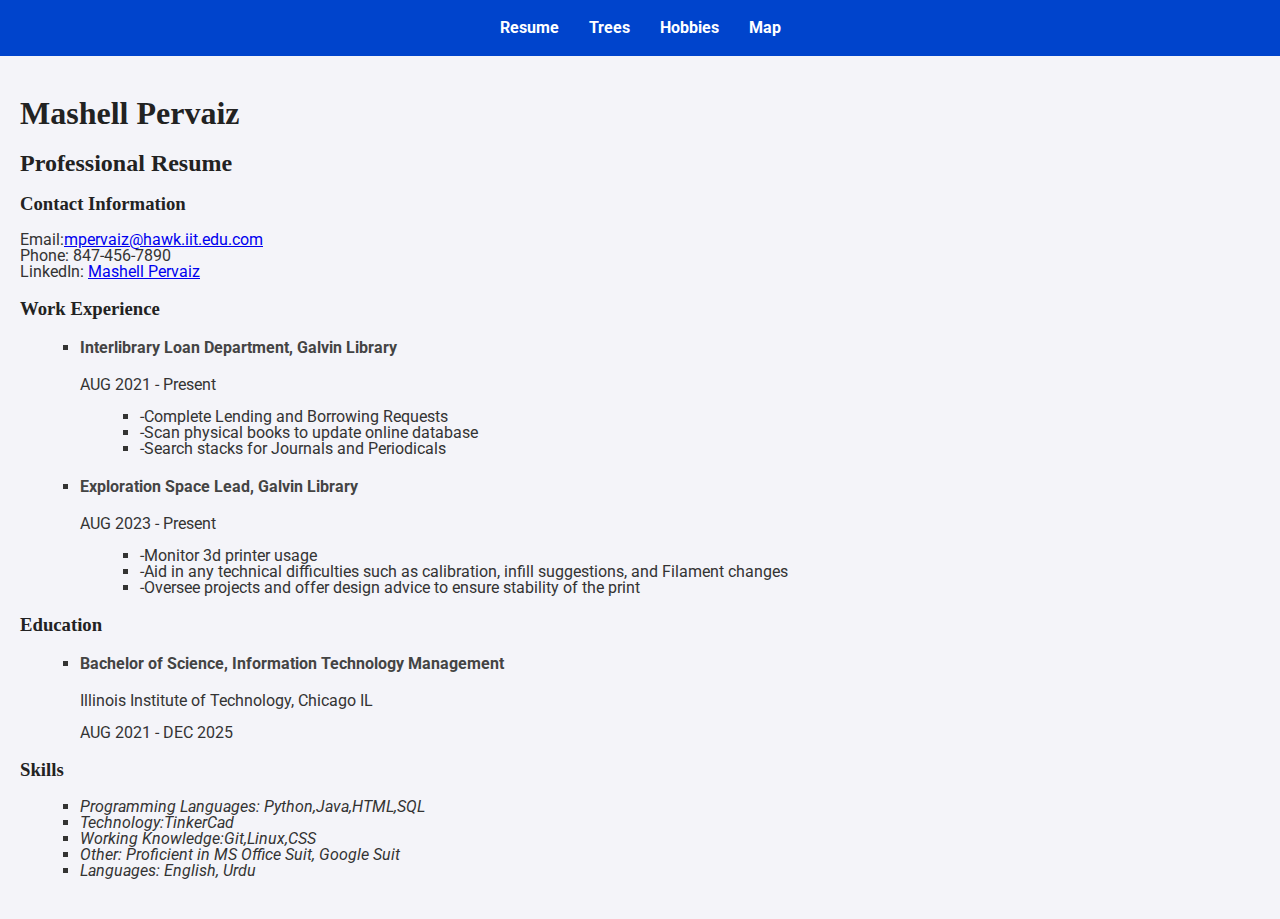
<file: index.html>
<!DOCTYPE html>
<html lang="en">
  <head>
    <meta charset="UTF-8">
	<title>Resume</title>
	<link rel="stylesheet" href="css/reset.css">
	<link rel="stylesheet" href="css/style.css">
	<link href="https://fonts.googleapis.com/css2?family=Roboto:wght@400;700&display=swap" rel="stylesheet">
	
  </head>
  
  <body>
    <header>
			<nav id="main-navbar">
				<ul>
          <li><a href="index.html">Resume</a></li>
          <li><a href="trees.html">Trees</a></li>
          <li><a href="hobbies.html">Hobbies</a></li>
					<li><a href="map.html">Map</a></li>
        </ul>
			</nav>
	</header>
	
	<main>
		<h1>Mashell Pervaiz</h1>
    <h2>Professional Resume</h2>
		
		<section id="contact">
    <h3>Contact Information</h3>
    <p>
      Email:<a href="mailto:mpervaiz@hawk.iit.edu.com">mpervaiz@hawk.iit.edu.com</a><br>
      Phone: 847-456-7890<br>
      LinkedIn: <a href="https://www.linkedin.com/in/mashell-pervaiz-321502235/" target="_blank">Mashell Pervaiz</a>
    </p>
	</section>
	
	<section id="work-experience">
	<h3>Work Experience</h3>
    <ul>
      <li>
        <h4>Interlibrary Loan Department, Galvin Library</h4>
        <p>AUG 2021 - Present</p>
				<ul>
					<li>-Complete Lending and Borrowing Requests</li>
					<li>-Scan physical books to update online database</li>
					<li>-Search stacks for Journals and Periodicals</li>
				</ul>
      </li>
      <li>
        <h4>Exploration Space Lead, Galvin Library</h4>
        <p>AUG 2023 - Present</p>
				<ul>
					<li>-Monitor 3d printer usage</li>
					<li>-Aid in any technical difficulties such as calibration, infill suggestions, and Filament changes</li>
					<li>-Oversee projects and offer design advice to ensure stability of the print</li>	
				</ul>
      </li>
    </ul>
	</section>
	
	<section id="education">
		<h3>Education</h3>
    <ul>
      <li>
        <h4>Bachelor of Science, Information Technology Management</h4>
        <p>Illinois Institute of Technology, Chicago IL</p>
        <p>AUG 2021 - DEC 2025</p>
      </li>
    </ul>
	</section>
	
	 <section id="skills">
		<h3>Skills</h3>
    <ul>
      <li>Programming Languages: Python,Java,HTML,SQL </li>
      <li>Technology:TinkerCad</li>
      <li>Working Knowledge:Git,Linux,CSS</li>
			<li>Other: Proficient in MS Office Suit, Google Suit</li>
			<li>Languages: English, Urdu</li>
    </ul>
	</section>
</main>
 </body>
</html>
</file>
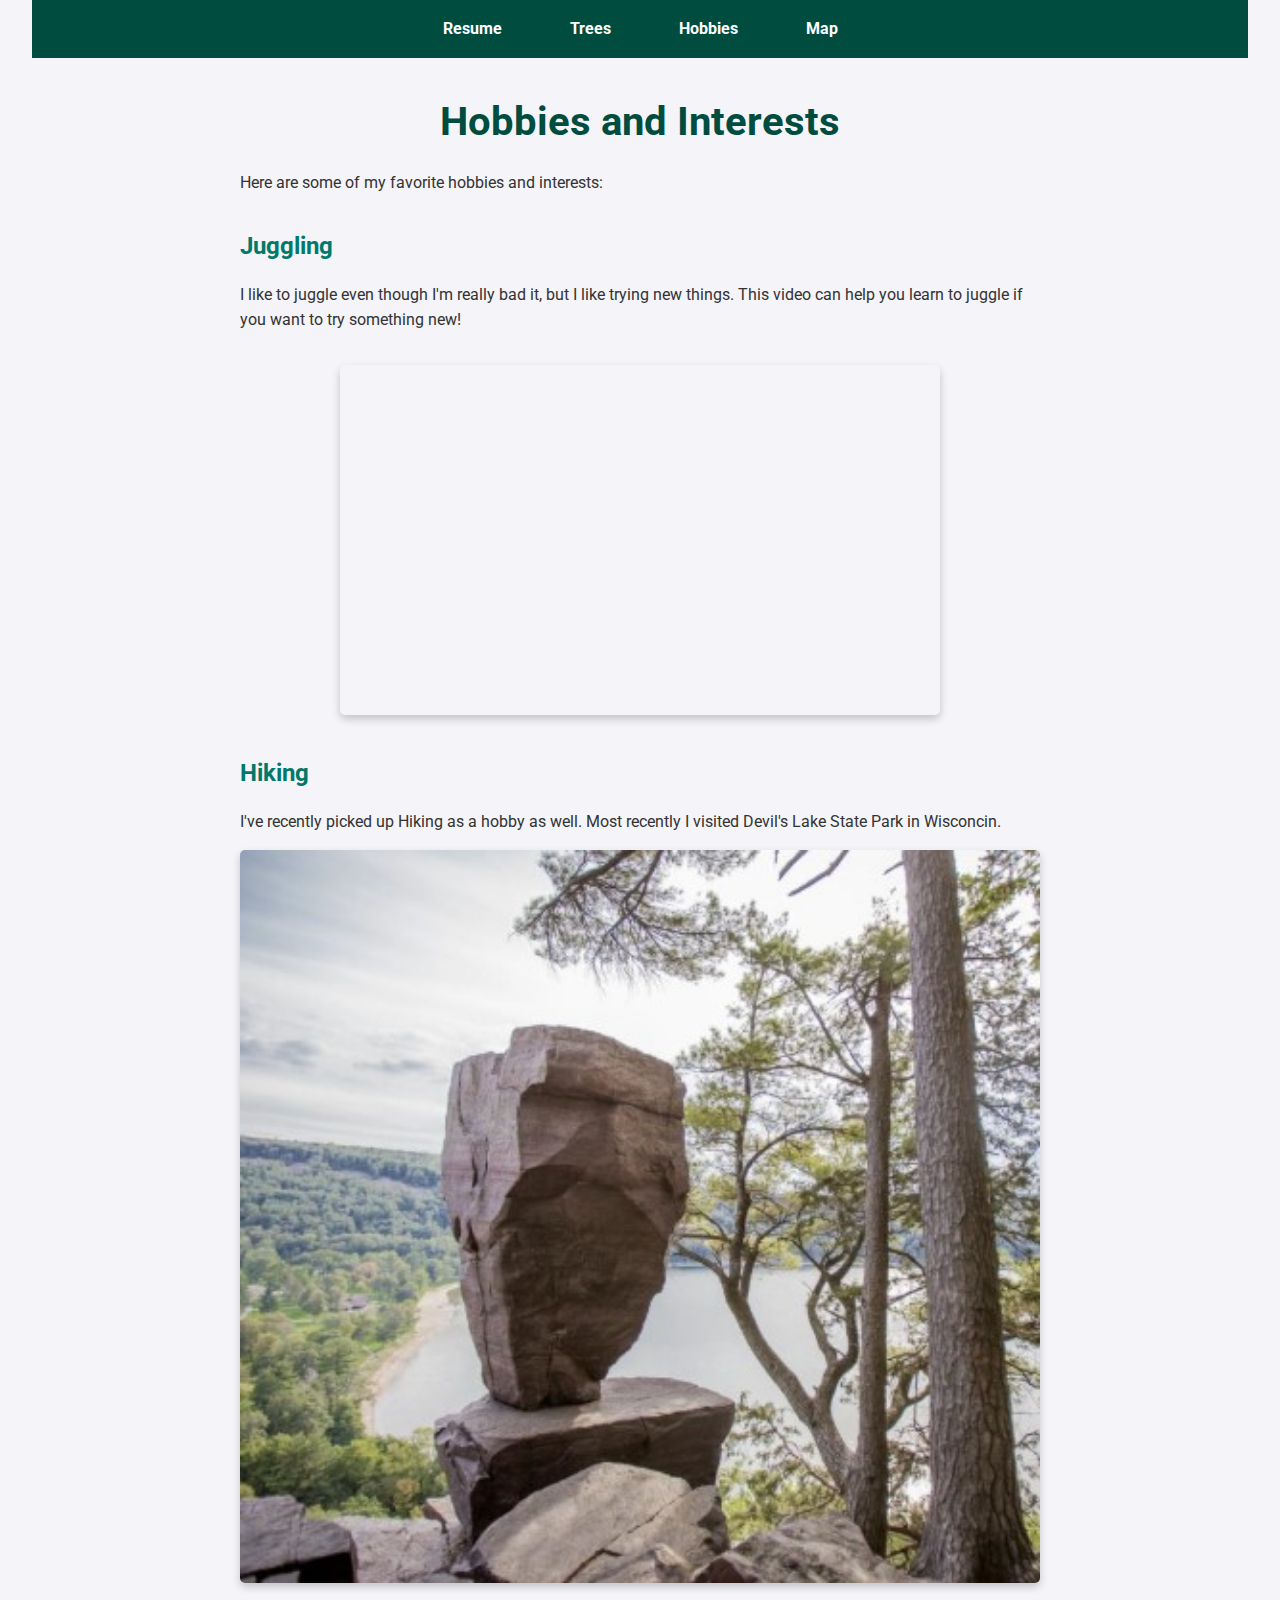
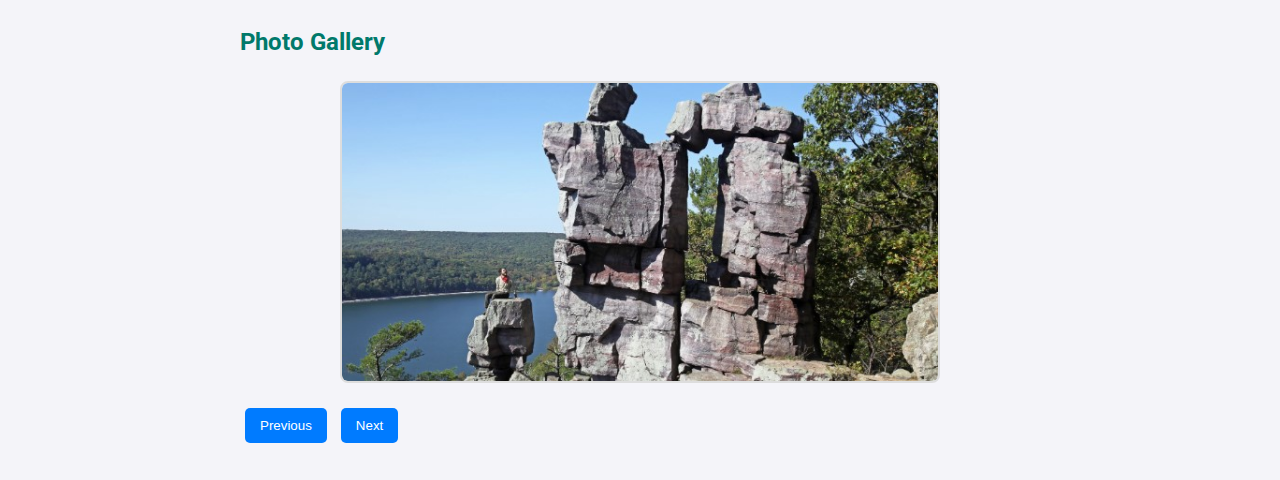
<file: hobbies.html>
<!DOCTYPE html>
<html lang="en">
  <head>
    <meta charset="UTF-8">
		<meta name="viewport" content="width=device-width, initial-scale=1.0"> <!--makes it a mobile friendly page -->
		<title>Hobbies</title>
		<link rel="stylesheet" href="css/reset.css">
		<link rel="stylesheet" href="css/hobbies.css">
		<link rel="stylesheet" href="css/slider.css">
		
		<script src="js/slider.js" defer></script>    <!-- JavaScript connection -->
		<link href="https://fonts.googleapis.com/css2?family=Roboto:wght@400;700&display=swap" rel="stylesheet">
	
	</head>
  
  <body>
    <header>
			<nav>
				<ul>
          <li><a href="index.html">Resume</a></li>
          <li><a href="trees.html">Trees</a></li>
          <li><a href="hobbies.html">Hobbies</a></li>
					<li><a href="map.html">Map</a></li>
        </ul>
			</nav>
		</header>
		
		<main>
			<h1>Hobbies and Interests</h1>
			<p>Here are some of my favorite hobbies and interests:</p>
			<section>
				<h4>Juggling</h4>
				<p>I like to juggle even though I'm really bad it, but I like trying new things. This video can help you learn to juggle if you want to try something new!</p>
				<div id="center">
          <iframe 
						width="400"
						height="300"
						src="https://www.youtube.com/embed/dCYDZDlcO6g?si=ctmaeoG3-LQkegCm" 
						allowfullscreen>
					</iframe>
				</div>
			</section>
			
			<section>
				<h4>Hiking</h4>
				<p>I've recently picked up Hiking as a hobby as well. Most recently I visited Devil's Lake State Park in Wisconcin.</p>
				<img src="Media/Hiking.jpg" alt="Devil's lake state park" width="600">
				
			</section>
			
			<section>
        <h4>Photo Gallery</h4>
        <div id="slider">
					<div class="slider-wrapper">
						<img src="Media/Hiking1.jpg" alt="Hiking Photo 1" class="slider-image">
						<img src="Media/Hiking2.jpg" alt="Hiking Photo 2" class="slider-image hidden">
						<img src="Media/Hiking3.jpg" alt="Hiking Photo 3" class="slider-image hidden">
					</div>
				</div>
			
			
        <button id="prev">Previous</button>
        <button id="next">Next</button>
      </section>
			
		</main>
  </body>
</html>
</file>
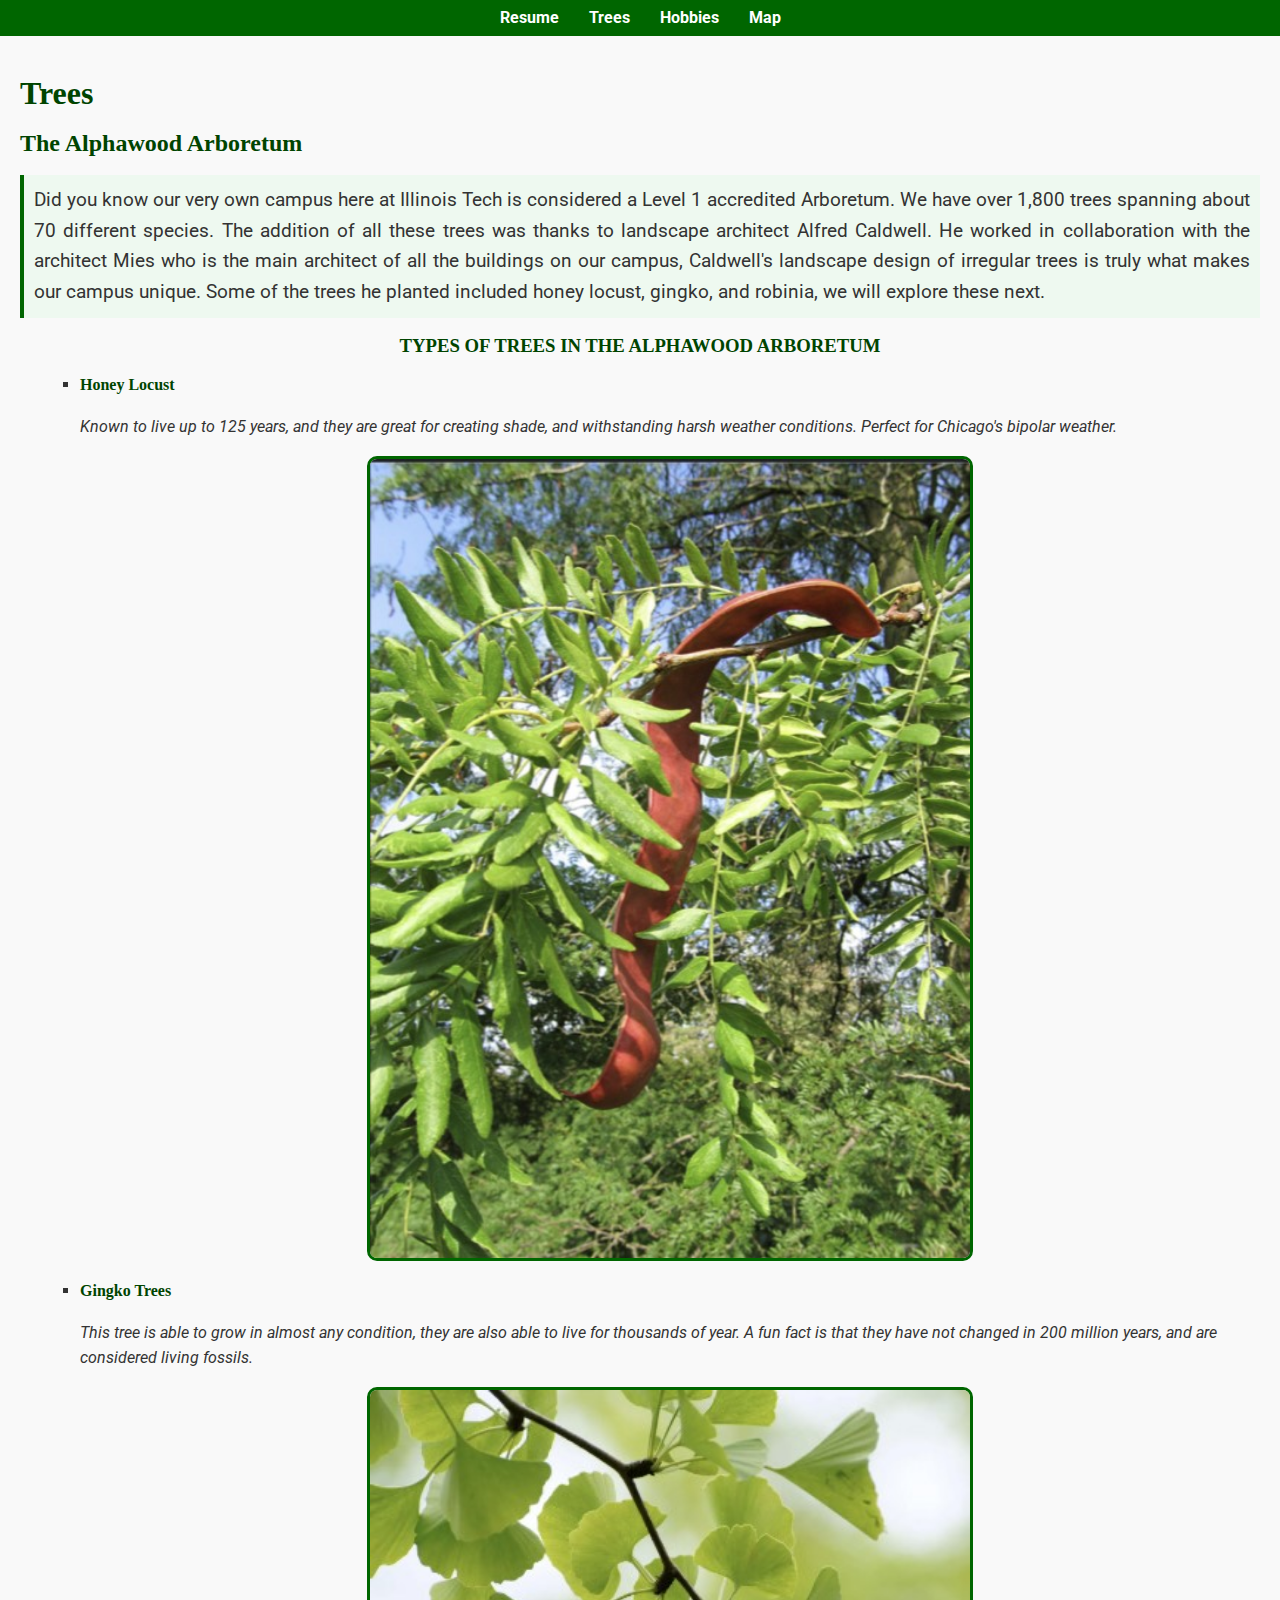
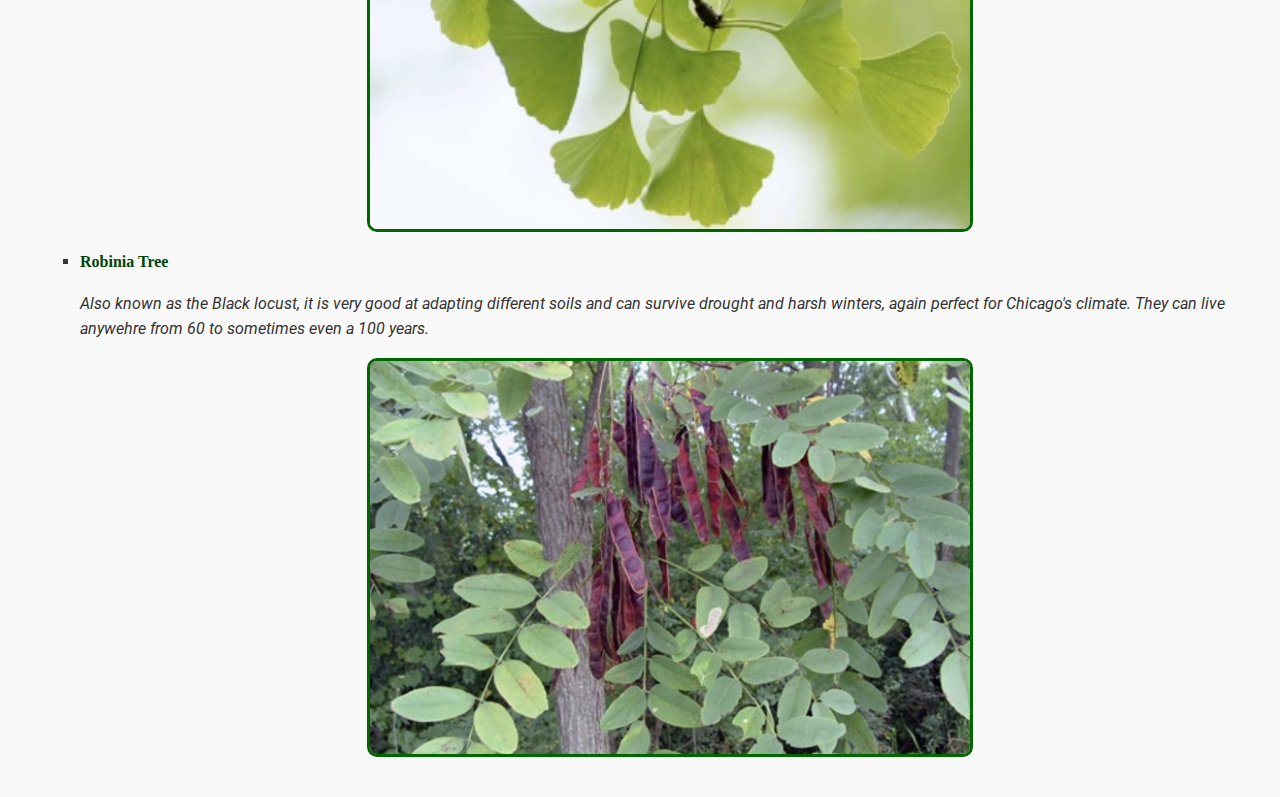
<file: trees.html>
<!DOCTYPE html>
<html lang="en">
  <head>
    <meta charset="UTF-8">
		<title>Trees</title>
		<link rel="stylesheet" href="css/reset.css">
		<link rel="stylesheet" href="css/trees.css">
		<link href="https://fonts.googleapis.com/css2?family=Roboto:wght@400;700&display=swap" rel="stylesheet">
  </head>
  
  <body>
    <header>
			<nav id="main-navbar">
				<ul>
          <li><a href="index.html">Resume</a></li>
          <li><a href="trees.html">Trees</a></li>
          <li><a href="hobbies.html">Hobbies</a></li>
					<li><a href="map.html">Map</a></li>
        </ul>
			</nav>
		</header>
	 <main>
		<h1>Trees</h1>
    <h2>The Alphawood Arboretum</h2>
    <p id="intro">
      Did you know our very own campus here at Illinois Tech is considered a Level 1 accredited Arboretum. We have over 1,800 trees spanning about 70 different species. The addition of all these trees was thanks to landscape architect Alfred Caldwell. 
	  He worked in collaboration with the architect Mies who is the main architect of all the buildings on our campus, Caldwell's landscape design of irregular trees is truly what makes our campus unique. 
      Some of the trees he planted included honey locust, gingko, and robinia, we will explore these next. 
    </p>
		
		<section id="tree-types">
			<h3>Types of Trees in The Alphawood Arboretum</h3>
			<ul>
				<li>
					<h4>Honey Locust</h4>
					<p>Known to live up to 125 years, and they are great for creating shade, and withstanding harsh weather conditions. Perfect for Chicago's bipolar weather.</p>
					<img src="Media/Honey%20Locust.jpg" alt="Honey Locust Tree" width="600">
				</li>
				<li>
					<h4>Gingko Trees</h4>
					<p>This tree is able to grow in almost any condition, they are also able to live for thousands of year. A fun fact is that they have not changed in 200 million years, and are considered living fossils. </p>
					<img src="Media/Gingko%20Tree.jpg" alt="Gingko Tree closeup of leaves" width="600">
				</li>
				<li>
					<h4>Robinia Tree</h4>
					<p>Also known as the Black locust, it is very good at adapting different soils and can survive drought and harsh winters, again perfect for Chicago's climate. They can live anywehre from 60 to sometimes even a 100 years.</p>
					<img src="Media/Robinia%20Tree.jpg" alt="Robinia Tree or Black Locust" width="600">
				</li>
			</ul>
		</section>
	</main>
</body>
</html>
</file>
<file: css/style.css>
/* General styles */
body {
  font-family: 'Roboto', sans-serif;
  background-color: #f4f4f9;
  color: #333;
  margin: 0;
  padding: 0;
}

h1, h2, h3 {
  font-family: 'Georgia', serif;
  color: #222;
}

/* Navigation styles */
#main-navbar {
  background-color: #0044cc;
  padding: 10px 0;
}

#main-navbar ul {
  display: flex;
  justify-content: center;
  margin: 0;
  padding: 0;
  list-style: none;
}

#main-navbar ul li {
  margin: 0 15px;
}

#main-navbar ul li a {
  color: #fff;
  text-decoration: none;
  font-weight: bold;
}

#main-navbar ul li a:hover {
  text-decoration: underline;
}

/* Section styles */
main {
  padding: 20px;
}

section {
  margin-bottom: 20px;
}

ul {
  list-style-type: square;
  margin-left: 20px;
}

/* Unique styles */
#work-experience h4, #education h4 {
  color: #444;
}

#skills ul li {
  font-style: italic;
}

/* Header and footer consistency */
header {
  background-color: #0044cc;
  color: #fff;
  padding: 10px;
  text-align: center;
}

footer {
  background-color: #222;
  color: #fff;
  text-align: center;
  padding: 10px;
}
</file>
<file: css/hobbies.css>
* {
  margin: 0;
  padding: 0;
  box-sizing: border-box;
}

body {
  font-family: 'Roboto', Arial, sans-serif; /* Imported font with fallback */
  line-height: 1.6;
  margin: 0;
  background-color: #f4f4f9; /* Light background for the page */
  color: #333; /* Dark gray text */
  padding: 0 2rem; /* Add some padding to the content */
}

header {
  background-color: #004d40; /* Dark green background */
  padding: 1em 0;
}

header nav ul {
  list-style: none;
  text-align: center;
}

header nav ul li {
  display: inline-block;
  margin: 0 1em;
}

header nav ul li a {
  text-decoration: none;
  color: #fff; /* White text for links */
  font-weight: bold;
  padding: 0.5em 1em;
  border-radius: 5px;
}

header nav ul li a:hover {
  background-color: #00796b; /* Teal color on hover */
}

#active-link {
  background-color: #00796b; /* Highlight the active link */
  border: 2px solid #004d40;
}

main {
  max-width: 800px; /* Limit content width */
  margin: 2rem auto; /* Center content */
}

main h1 {
  font-size: 2.5rem;
  color: #004d40; /* Match header color */
  text-align: center;
  margin-bottom: 1rem;
}

main h4 {
  font-size: 1.5rem;
  color: #00796b;
  margin-top: 2rem;
}

main p {
  font-size: 1rem;
  margin: 1rem 0;
}

img {
  width: 100%;
  height: auto;
  border-radius: 5px; /* Rounded corners */
  box-shadow: 0 4px 8px rgba(0, 0, 0, 0.2); /* Subtle shadow */
}

#center {
  text-align: center;
  margin: 2rem 0;
}

iframe {
  width: 80%;
  max-width: 600px; /* Maintain fluid layout */
  height: 350px;
  border: none;
  border-radius: 5px; /* Rounded corners */
  box-shadow: 0 4px 8px rgba(0, 0, 0, 0.2); /* Subtle shadow */
}
/* General styles for slider section */
#slider {
  position: relative;
  max-width: 600px; /* Slider width */
  margin: 20px auto; /* Center the slider */
  overflow: hidden; /* Prevent images from spilling out */
  border: 2px solid #ddd;
  border-radius: 8px;
}

.slider-wrapper {
  display: flex; /* Place images side by side */
  transition: transform 0.5s ease-in-out; /* Smooth sliding transition */
}

.slider-image {
  width: 100%;
  flex-shrink: 0; /* Prevent the images from shrinking */
  height: auto;
}

button {
  display: inline-block;
  margin: 10px;
  padding: 10px 20px;
  background-color: #333;
  color: #fff;
  border: none;
  border-radius: 5px;
  cursor: pointer;
}

button:hover {
  background-color: #555;
}

/* Hidden class for non-visible images */
.hidden {
  display: none;
}
</file>
<file: css/slider.css>
/* Google Map Styling */
#map {
  border: 2px solid #ccc;
  margin: 20px auto;
  max-width: 90%;
}

/* Picture Slider */
#slider {
  display: flex;
  justify-content: center;
  align-items: center;
  position: relative;
  max-width: 600px;
  margin: 20px auto;
  overflow: hidden;
}

.slider-image {
  display: block;
  max-width: 100%;
  height: auto;
  transition: opacity 0.5s ease;
}

.slider-image.hidden {
  display: none;
}

button {
  margin: 5px;
  padding: 10px 15px;
  background-color: #007BFF;
  color: #fff;
  border: none;
  cursor: pointer;
}

button:hover {
  background-color: #0056b3;
}
</file>
<file: css/trees.css>
body {
  font-family: 'Roboto', sans-serif;
  background-color: #f9f9f9;
  color: #333;
  margin: 0;
  padding: 0;
}

h1, h2, h3, h4 {
  font-family: 'Georgia', serif;
  color: #004400; /* Green tone for the Trees page */
}

p {
  line-height: 1.6;
}

/* Navigation styles */
#main-navbar {
  background-color: #006600; /* Dark green for Trees page */
  padding: 10px 0;
}

#main-navbar ul {
  display: flex;
  justify-content: center;
  margin: 0;
  padding: 0;
  list-style: none;
}

#main-navbar ul li {
  margin: 0 15px;
}

#main-navbar ul li a {
  color: #fff;
  text-decoration: none;
  font-weight: bold;
}

#main-navbar ul li a:hover {
  text-decoration: underline;
}

/* Section styles */
main {
  padding: 20px;
}

section {
  margin-bottom: 20px;
}

#intro {
  font-size: 1.2rem;
  text-align: justify;
  background-color: #eef9f0; /* Light green background */
  padding: 10px;
  border-left: 4px solid #006600;
}

ul {
  list-style-type: square;
  margin-left: 20px;
}

ul li {
  margin-bottom: 20px;
}

/* Images */
img {
  display: block;
  margin: 10px auto;
  border: 3px solid #006600;
  border-radius: 10px;
}

/* Unique Styles for the Trees Page */
h3, h4 {
  text-align: left;
}

#tree-types h3 {
  text-align: center;
  text-transform: uppercase;
  margin-bottom: 20px;
  font-weight: bold;
}

#tree-types ul li p {
  font-style: italic;
}
</file>
